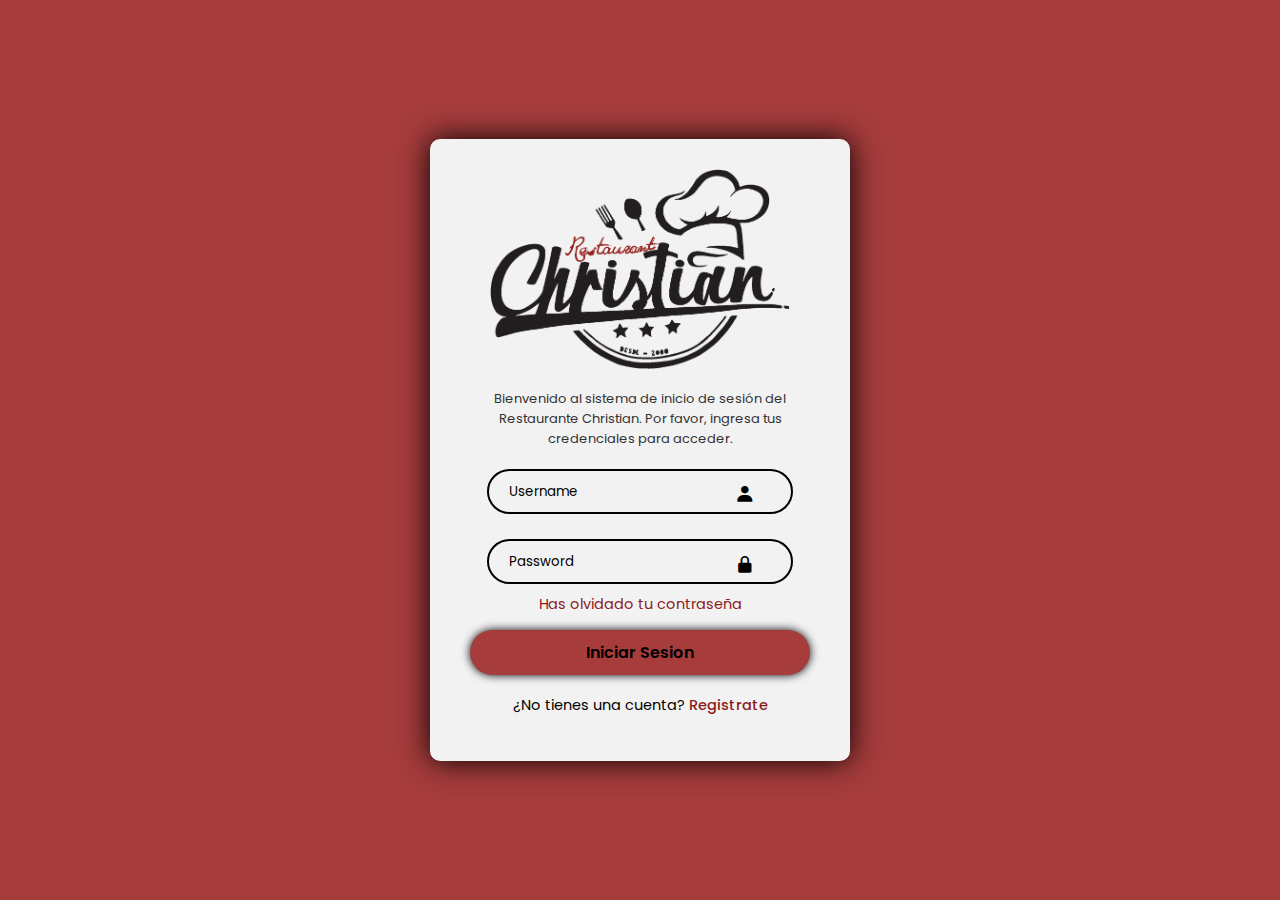
<file: login.html>
<!DOCTYPE html>
<html lang="en">
<head>
    <meta charset="UTF-8">
    <meta name="viewport" content="width=device-width, initial-scale=1.0">
    <link href='https://unpkg.com/boxicons@2.1.4/css/boxicons.min.css' rel='stylesheet'>
    <link rel="stylesheet" href="login.css">
    <title>login</title>
    <script src="controller/login.js"></script>
</head>
<body>
    <div class="login"> 
        <form action="" id="loginForm">
            <div class="logo-login">
                <img src="img/Logo.png" alt="logoRestauranteChristian">
            </div>
            <div class="description">
                <p>Bienvenido al sistema de inicio de sesión del Restaurante Christian. Por favor, ingresa tus credenciales para acceder.</p>
            </div>
            <div class="box-text">
                <input id="nombreUsuario" type="text" placeholder="Username" required>
                <i class='bx bxs-user' ></i>
            </div>
            <div class="box-text">
                <input id="contrasena" type="text" placeholder="Password" required>
                <i class='bx bxs-lock-alt'></i>
            </div>
            <div class="forgot-password">
                <a href=#>Has olvidado tu contraseña</a>
            </div>
            <button type="submit" class="btn" onclick="">Iniciar Sesion</button>
            <div class="register-form">
                <p>¿No tienes una cuenta? <a href="#">Registrate</a></p>
            </div>
        </form>
    </div>
</body>
</html>
</file>
<file: login.css>
@import url('https://fonts.googleapis.com/css2?family=Poppins:ital,wght@0,100;0,200;0,300;0,400;0,500;0,600;0,700;0,800;0,900;1,100;1,200;1,300;1,400;1,500;1,600;1,700;1,800;1,900&display=swap');
@import url('https://fonts.googleapis.com/css2?family=Courgette&family=Poppins:ital,wght@0,100;0,200;0,300;0,400;0,500;0,600;0,700;0,800;0,900;1,100;1,200;1,300;1,400;1,500;1,600;1,700;1,800;1,900&display=swap');

.login h1{
    font-family: "Courgette", cursive;
}

*{
    margin: 0;
    padding: 0;
    box-sizing: border-box;
    font-family: "Poppins", sans-serif;
}

.logo-login img {
    display: block;
    margin: auto;
    width: 300px;
    height: 200px;
}

.logo-login img{
    position: relative;
    width: 300px;
    height: 200px;
}

body{
    display: flex;
    justify-content: center;
    align-items: center;
    min-height: 100vh;
    background-color: #A63C3C;
}

.login{
    width: 420px;
    background: #F2F2F2;
    color: black;
    border-radius: 10px;
    padding: 30px 40px;
    box-shadow: 0 0 30px rgb(0, 0, 1) ;
}

.login h1{
    font-size: 36px;
    text-align: center;
}

.login .box-text{
    position: relative;
    width: 100%;
    height: 50px;
    margin: 20px 0;
}

.box-text {
    display: flex;
    justify-content: center;
}

.box-text input{
    align-items: center;
    width: 90%;
    height: 90%;
    background: transparent;
    border: none;
    outline: none;
    border: 2px solid black;
    border-radius: 40px;
    padding: 20px 45px 20px 20px;
}

.box-text input::placeholder{
    color: black;
}

.box-text i{
    position: absolute;
    right: 55px;
    top: 50%;
    transform: translateY(-50%);
    font-size: 20px;
}

.login .forgot-password{
    display: flex;
    justify-content: center;
    font-size: 14.5px;
    margin: -15px 0 15px;
}

.forgot-password a{
    color: #8C1B1B;
    text-decoration: none;
}

.forgot-password a:hover{
    text-decoration: underline;
}

.login .btn{
    width: 100%;
    height: 45px;
    background: #A63C3C;
    border: none;
    outline: none;
    border-radius: 40px;
    box-shadow: 0 0 10px rgb(0, 0, 1);
    cursor: pointer;
    font-size: 16px;
    color: black;
    font-weight: 600;
}

.login .register-form{
    font-size: 14.5px;
    text-align: center;
    margin: 20px 0 15px;
}

.register-form p a{
    color: #8C1B1B;
    text-decoration: none;
    font-weight: 480;
}

.register-form p a:hover{
    text-decoration: underline;
}

.description {
    text-align: center;
    margin: 20px 0;
    color: #333; 
    font-size: 13px; 
}
</file>
